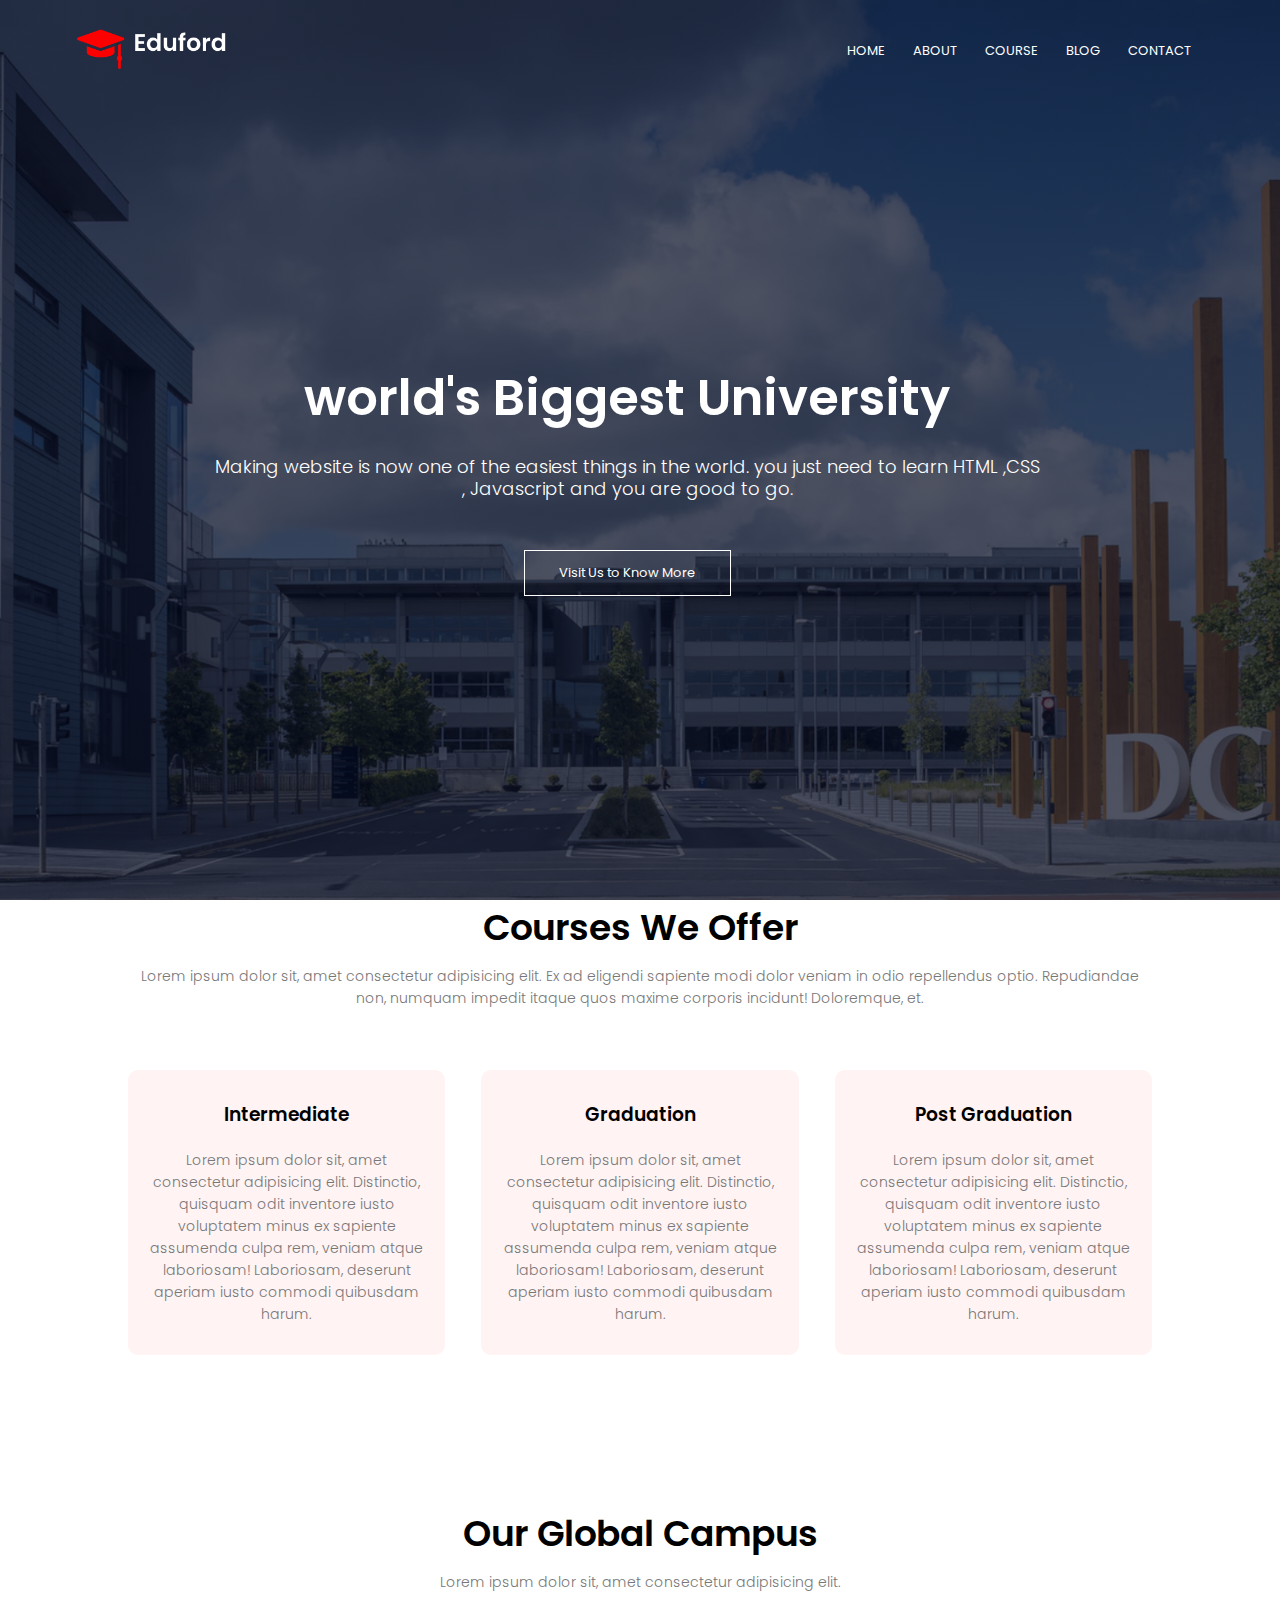
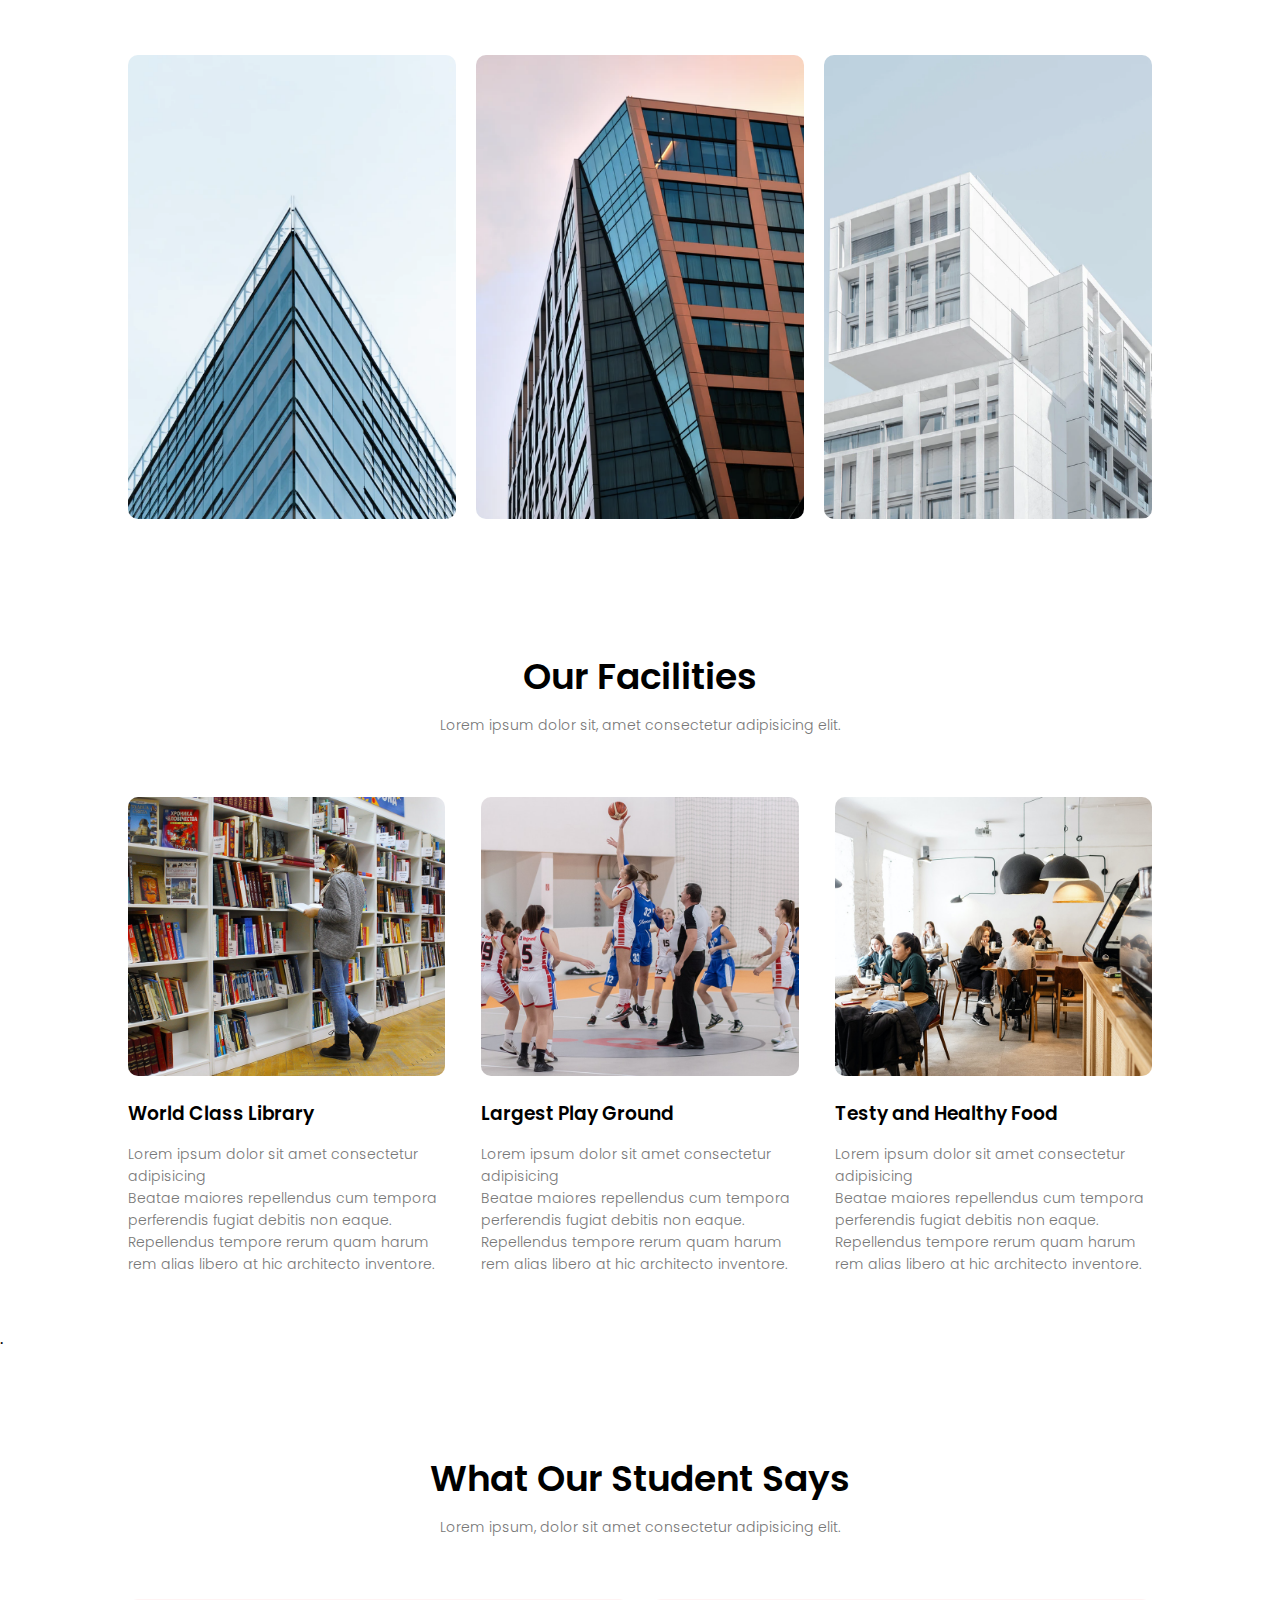
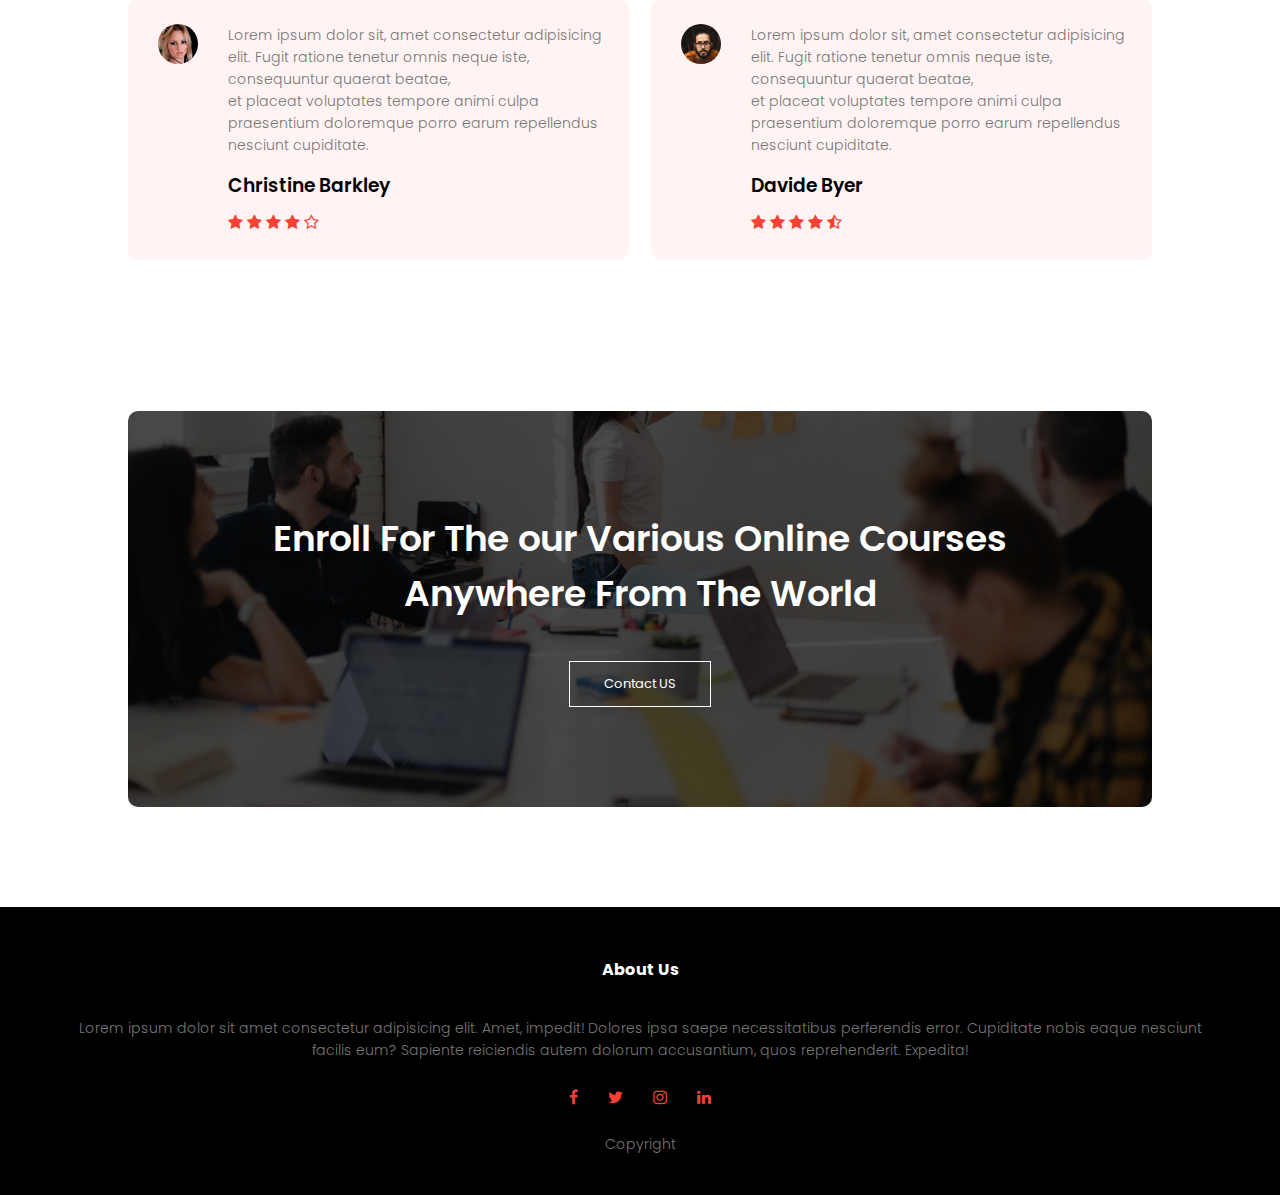
<file: index.html>
<!DOCTYPE html>
<html lang="en">

<head>
    <meta charset="UTF-8">
    <meta http-equiv="X-UA-Compatible" content="IE=edge">
    <meta name="viewport" content="width=device-width, initial-scale=1.0">
    <title>University Website</title>
    <link rel="stylesheet" href="style.css">
    <link rel="stylesheet" href="https://cdnjs.cloudflare.com/ajax/libs/font-awesome/4.7.0/css/font-awesome.min.css">
</head>

<body>
    <section class="header">

        <nav>
            <a href="index.html"><img src="eduford_img/logo.png" alt=""></a>
            <div class="nav-links" id="navLinks">
                <i class="fa fa-times" onclick="hideMenu()"></i>
                <ul>
                    <li><a href="index.html">HOME</a></li>
                    <li><a href="about.html">ABOUT</a></li>
                    <li><a href="course.html">COURSE</a></li>
                    <li><a href="blog.html">BLOG</a></li>
                    <li><a href="contact.html">CONTACT</a></li>
                </ul>
            </div>
            <i class="fa fa-bars" onclick="showMenu()"></i>
        </nav>

        <div class="text-box">
            <h1>world's Biggest University</h1>
            <p>Making website is now one of the easiest things in the world. you
                just need to learn HTML ,CSS <br>, Javascript and you are good to go.
            </p>
            <a href="" class="visit-btn">Visit Us to Know More</a>
        </div>

    </section>

    <!-- course section -->

    <div class="course">
        <h1>Courses We Offer</h1>
        <p>Lorem ipsum dolor sit, amet consectetur adipisicing elit. Ex ad eligendi sapiente modi dolor veniam in odio
            repellendus optio. Repudiandae non, numquam impedit itaque quos maxime corporis incidunt! Doloremque, et.
        </p>
        <div class="row">
            <div class="course-col">
                <h3>Intermediate</h3>
                <p>Lorem ipsum dolor sit, amet consectetur adipisicing elit. Distinctio, quisquam odit inventore iusto
                    voluptatem minus ex sapiente assumenda culpa rem, veniam atque laboriosam! Laboriosam, deserunt
                    aperiam iusto commodi quibusdam harum.</p>
            </div>
            <div class="course-col">
                <h3>Graduation</h3>
                <p>Lorem ipsum dolor sit, amet consectetur adipisicing elit. Distinctio, quisquam odit inventore iusto
                    voluptatem minus ex sapiente assumenda culpa rem, veniam atque laboriosam! Laboriosam, deserunt
                    aperiam iusto commodi quibusdam harum.</p>
            </div>
            <div class="course-col">
                <h3>Post Graduation</h3>
                <p>Lorem ipsum dolor sit, amet consectetur adipisicing elit. Distinctio, quisquam odit inventore iusto
                    voluptatem minus ex sapiente assumenda culpa rem, veniam atque laboriosam! Laboriosam, deserunt
                    aperiam iusto commodi quibusdam harum.</p>
            </div>
        </div>

    </div>

    <!-- campus -->

    <div class="campus">
        <h1>Our Global Campus</h1>
        <p>Lorem ipsum dolor sit, amet consectetur adipisicing elit. </p>
        <div class="row">
            <div class="campus-col">
                <img src="eduford_img/london.png" alt="">
                <div class="layer">
                    <h3>LONDON</h3>
                </div>

            </div>
            <div class="campus-col">
                <img src="eduford_img/newyork.png" alt="">
                <div class="layer">
                    <h3>YEW YORK</h3>
                </div>

            </div>
            <div class="campus-col">
                <img src="eduford_img/washington.png" alt="">
                <div class="layer">
                    <h3>WASHINGTON</h3>
                </div>

            </div>
        </div>
        </div>

        <!-- Facilities -->
        <div class="facilities">
            <h1>Our Facilities</h1>
            <p>Lorem ipsum dolor sit, amet consectetur adipisicing elit.</p>

            <div class="row">
                <div class="facilities-col">
                    <img src="eduford_img/library.png" alt="">
                    <h3>World Class Library</h3>
                    <p>Lorem ipsum dolor sit amet consectetur adipisicing <br>
                        Beatae maiores repellendus cum tempora perferendis fugiat debitis non eaque. Repellendus tempore
                        rerum quam harum rem alias libero at hic architecto inventore.</p>
                </div>
                <div class="facilities-col">
                    <img src="eduford_img/basketball.png" alt="">
                    <h3>Largest Play Ground</h3>
                    <p>Lorem ipsum dolor sit amet consectetur adipisicing <br>
                        Beatae maiores repellendus cum tempora perferendis fugiat debitis non eaque. Repellendus tempore
                        rerum quam harum rem alias libero at hic architecto inventore.</p>
                </div>
                <div class="facilities-col">
                    <img src="eduford_img/cafeteria.png" alt="">
                    <h3>Testy and Healthy Food</h3>
                    <p>Lorem ipsum dolor sit amet consectetur adipisicing <br>
                        Beatae maiores repellendus cum tempora perferendis fugiat debitis non eaque. Repellendus tempore
                        rerum quam harum rem alias libero at hic architecto inventore.</p>
                </div>
            </div>
        </div>

        <!-- testimonial -->.
        <div class="testimonials">
            <h1>What Our Student Says</h1>
            <p>Lorem ipsum, dolor sit amet consectetur adipisicing elit.</p>
            <div class="row">
                <div class="testimonial-col">
                    <img src="eduford_img/user1.jpg" alt="">

              
                  <div>
                <p>Lorem ipsum dolor sit, amet consectetur adipisicing elit. Fugit ratione tenetur omnis neque iste,
                    consequuntur quaerat beatae,
                    <br> et placeat voluptates tempore animi culpa praesentium doloremque porro earum repellendus
                    nesciunt cupiditate.

                </p>
                <h3>Christine Barkley</h3>
                <i class="fa fa-star"></i>               
                <i class="fa fa-star"></i>  
                <i class="fa fa-star"></i>  
                <i class="fa fa-star"></i>  
                <i class="fa fa-star-o"></i>  
              
            </div>
            </div>
            
            <div class="testimonial-col">
                <img src="eduford_img/user2.jpg" alt="">

            <div>
            <p>Lorem ipsum dolor sit, amet consectetur adipisicing elit. Fugit ratione tenetur omnis neque iste,
                consequuntur quaerat beatae,
                <br> et placeat voluptates tempore animi culpa praesentium doloremque porro earum repellendus
                nesciunt cupiditate.

            </p>
            <h3>Davide Byer</h3>
            <i class="fa fa-star"></i>               
            <i class="fa fa-star"></i>  
            <i class="fa fa-star"></i>  
            <i class="fa fa-star"></i>  
            <i class="fa fa-star-half-o"></i>  
        </div>
    </div>
        </div>
        </div>

     <!-- Call To Action -->
     <div class="cta">
        <h1>Enroll For The our Various Online Courses <br> Anywhere From The 
            World</h1>
            <a href="" class="visit-btn">Contact US</a>
     </div>

          <!-- Footer -->
          <div class="footer">
            <h4>About Us</h4>
            <p>Lorem ipsum dolor sit amet consectetur adipisicing elit. Amet,
                 impedit! Dolores ipsa saepe necessitatibus perferendis error. Cupiditate nobis eaque nesciunt
                <br> facilis eum? Sapiente reiciendis autem dolorum accusantium,
                  quos reprehenderit. Expedita!</p>
                  <div class="icons">
                    <i class="fa fa-facebook"></i>
                    <i class="fa fa-twitter"></i>
                    <i class="fa fa-instagram"></i>
                    <i class="fa fa-linkedin"></i>
                  </div>
                  <p>Copyright </p>
          </div>
        

        <script src="script.js"></script>
</body>

</html>
</file>
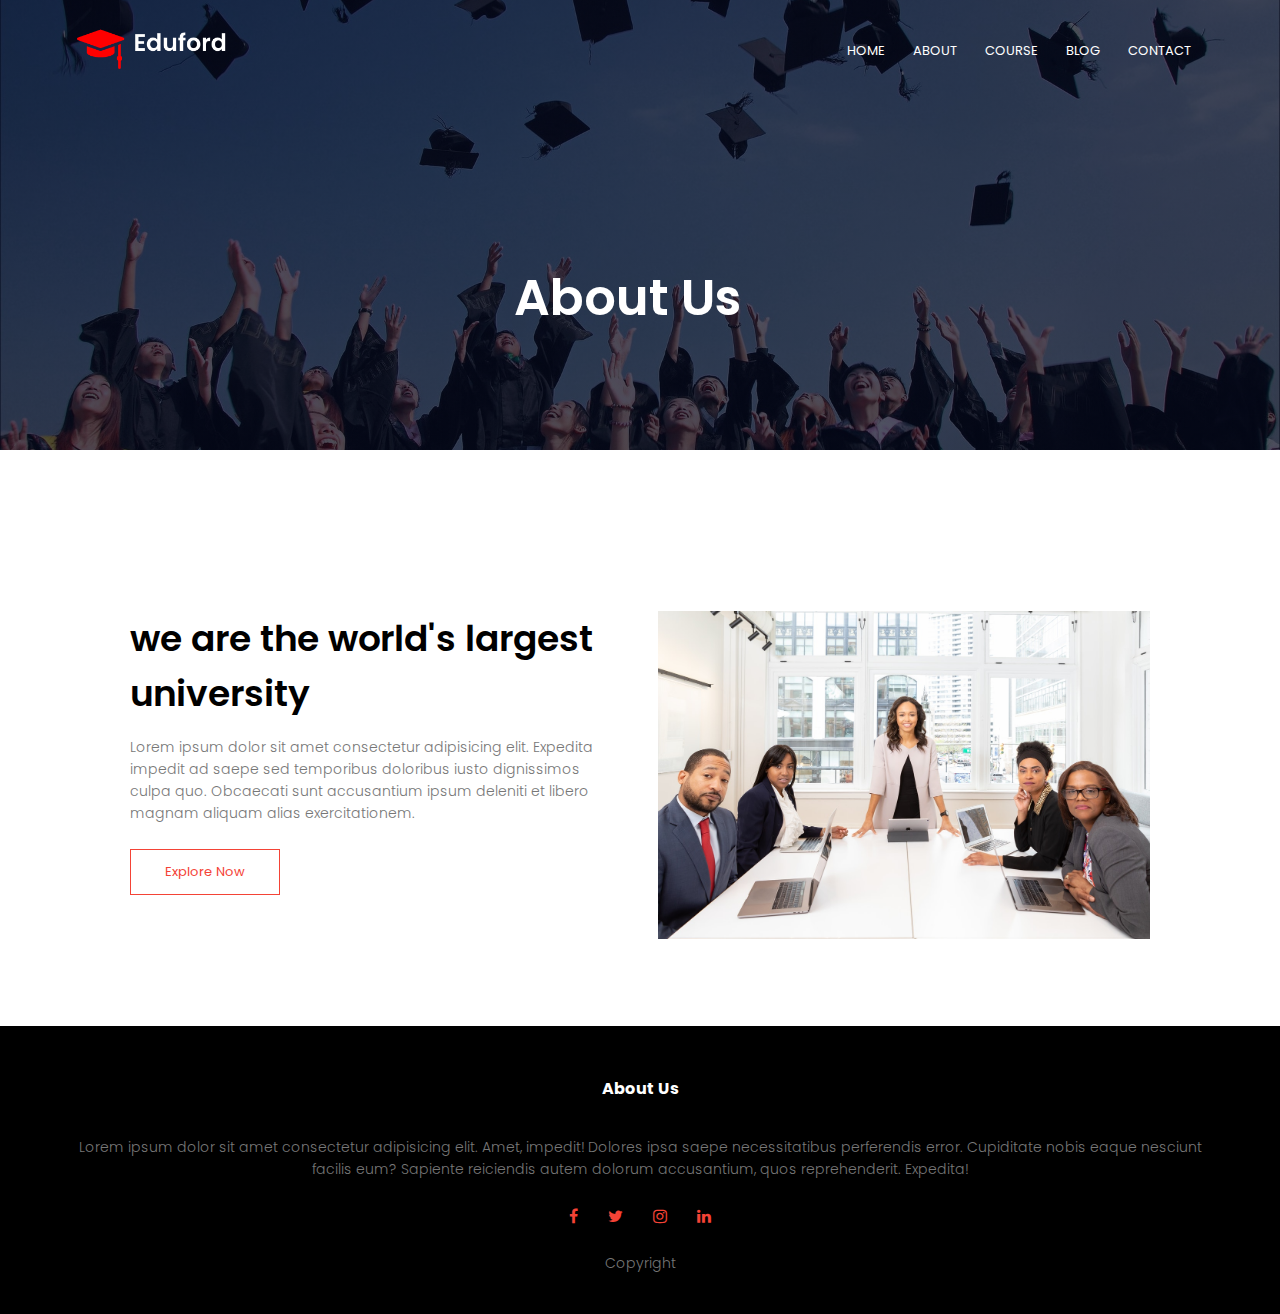
<file: about.html>
<!DOCTYPE html>
<html lang="en">

<head>
    <meta charset="UTF-8">
    <meta http-equiv="X-UA-Compatible" content="IE=edge">
    <meta name="viewport" content="width=device-width, initial-scale=1.0">
    <title>About page</title>
    <link rel="stylesheet" href="style.css">
    <link rel="stylesheet" href="https://cdnjs.cloudflare.com/ajax/libs/font-awesome/4.7.0/css/font-awesome.min.css">
</head>

<body>
    <section class="sub-header">

        <nav>
            <a href=""><img src="eduford_img/logo.png" alt=""></a>
            <div class="nav-links" id="navLinks">
                <i class="fa fa-times" onclick="hideMenu()"></i>
                <ul>
                    <li><a href="index.html">HOME</a></li>
                    <li><a href="about.html">ABOUT</a></li>
                    <li><a href="course.html">COURSE</a></li>
                    <li><a href="blog.html">BLOG</a></li>
                    <li><a href="contact.html">CONTACT</a></li>
                </ul>
            </div>
            <i class="fa fa-bars" onclick="showMenu()"></i>
        </nav>

        <div class="text-box">
            <h1>About Us</h1>
           
        </div>

    </section>

      <!-- about us content -->

      <div class="about-us">
        <div class="row">
            <div class="about-col">
                <h1>we are the world's largest university</h1>
                <p>Lorem ipsum dolor sit amet consectetur adipisicing elit.
                     Expedita impedit ad saepe sed temporibus doloribus
                      iusto dignissimos culpa quo.
                     Obcaecati sunt accusantium ipsum deleniti et
                      libero magnam aliquam alias exercitationem.</p>
                      <a href="" class="visit-btn  red-btn">Explore Now</a>
            </div>
            <div class="about-col">
                <img src="eduford_img/about.jpg" alt="">
            </div>
        </div>
      </div>

     </div>

          <!-- Footer -->
          <div class="footer">
            <h4>About Us</h4>
            <p>Lorem ipsum dolor sit amet consectetur adipisicing elit. Amet,
                 impedit! Dolores ipsa saepe necessitatibus perferendis error. Cupiditate nobis eaque nesciunt
                <br> facilis eum? Sapiente reiciendis autem dolorum accusantium,
                  quos reprehenderit. Expedita!</p>
                  <div class="icons">
                    <i class="fa fa-facebook"></i>
                    <i class="fa fa-twitter"></i>
                    <i class="fa fa-instagram"></i>
                    <i class="fa fa-linkedin"></i>
                  </div>
                  <p>Copyright </p>
          </div>
        

        <script src="script.js"></script>
</body>

</html>
</file>
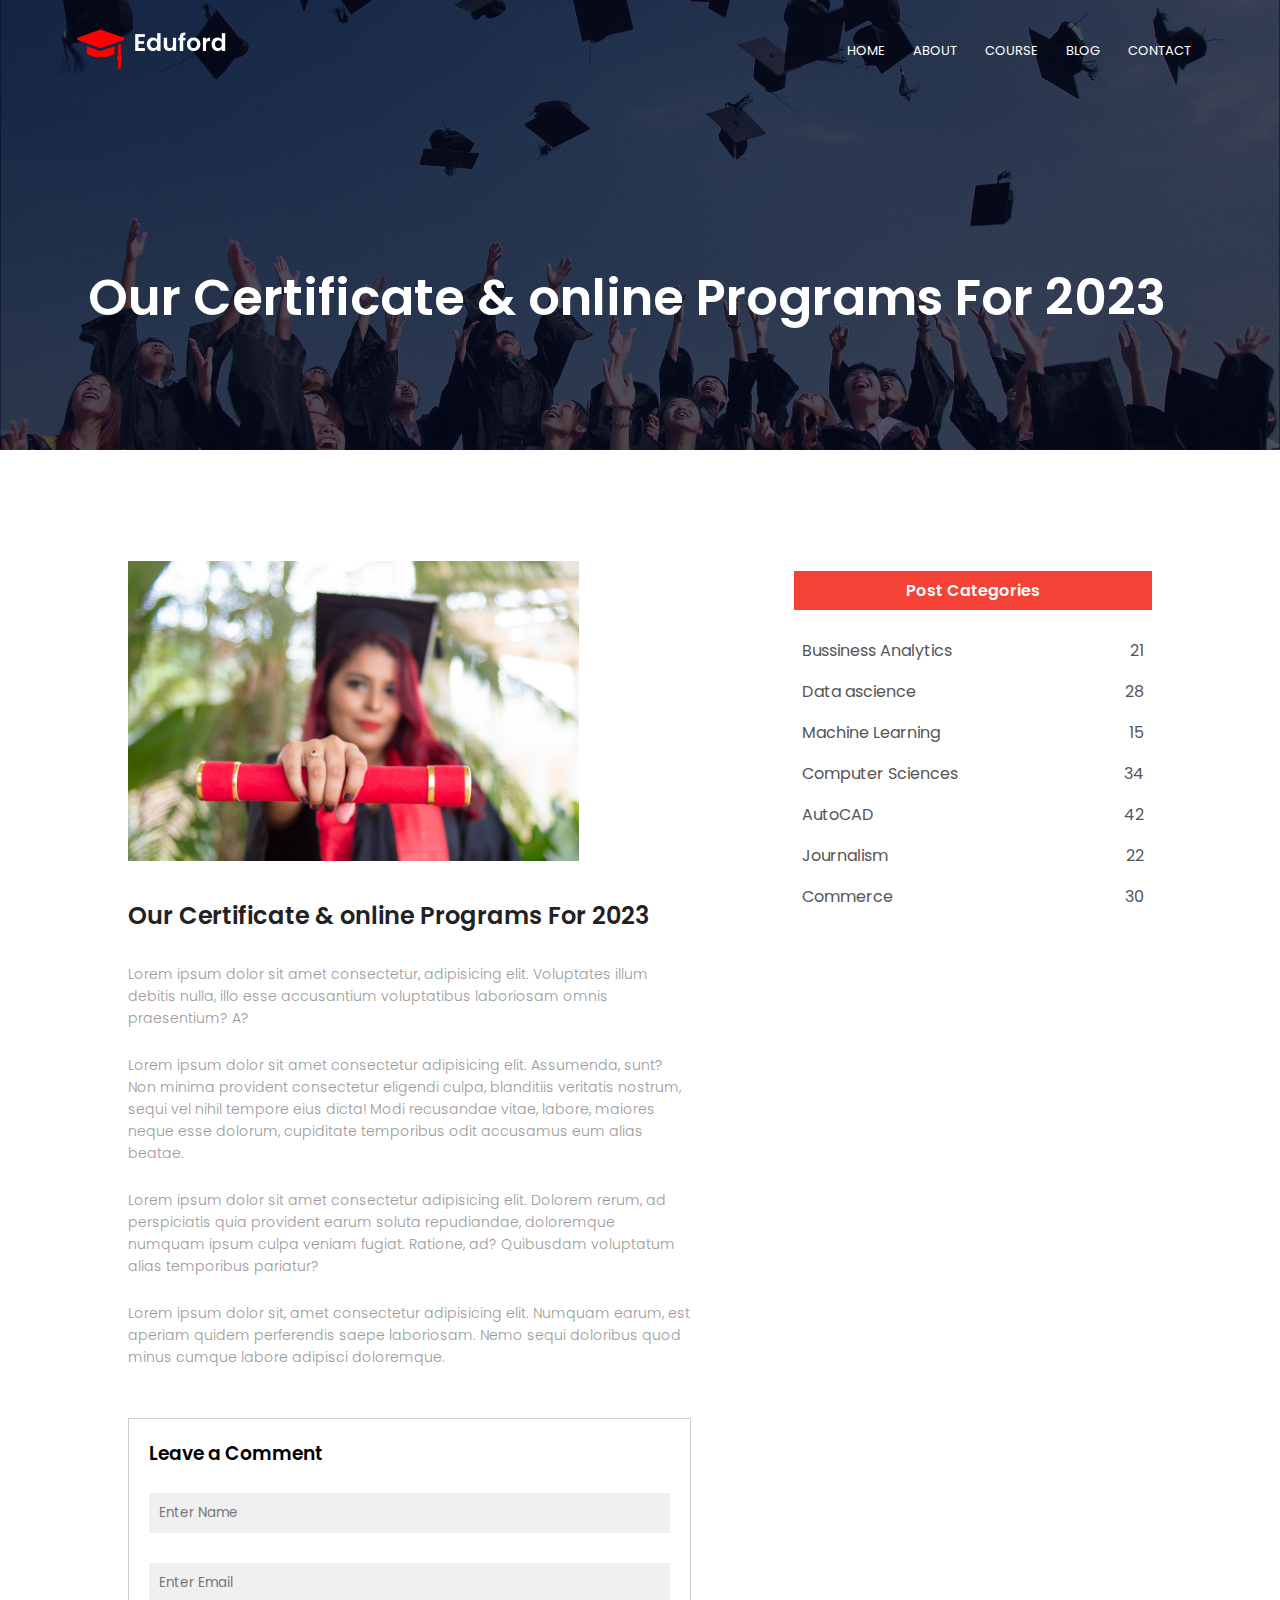
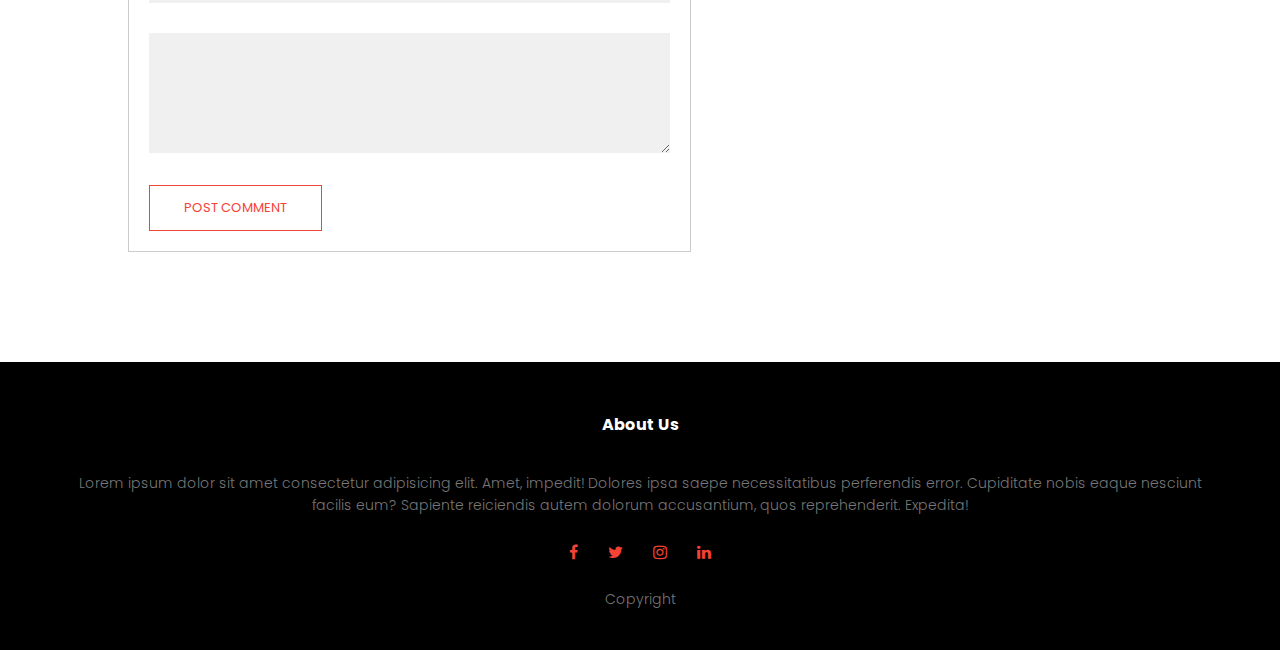
<file: blog.html>
<!DOCTYPE html>
<html lang="en">

<head>
    <meta charset="UTF-8">
    <meta http-equiv="X-UA-Compatible" content="IE=edge">
    <meta name="viewport" content="width=device-width, initial-scale=1.0">
    <title>Blog Page</title>
    <link rel="stylesheet" href="style.css">
    <link rel="stylesheet" href="https://cdnjs.cloudflare.com/ajax/libs/font-awesome/4.7.0/css/font-awesome.min.css">
</head>

<body>
    <section class="sub-header">

        <nav>
            <a href=""><img src="eduford_img/logo.png" alt=""></a>
            <div class="nav-links" id="navLinks">
                <i class="fa fa-times" onclick="hideMenu()"></i>
                <ul>
                    <li><a href="index.html">HOME</a></li>
                    <li><a href="about.html">ABOUT</a></li>
                    <li><a href="course.html">COURSE</a></li>
                    <li><a href="blog.html">BLOG</a></li>
                    <li><a href="contact.html">CONTACT</a></li>
                </ul>
            </div>
            <i class="fa fa-bars" onclick="showMenu()"></i>
        </nav>

        <div class="text-box">
            <h1>Our Certificate & online Programs For 2023</h1>
           
        </div>

    </section>

       <!-- -----blog page content------ -->
       <div class="blog-content">
        <div class="row">
            <div class="blog-left">
   <img src="eduford_img/certificate.jpg" alt="">
   <h2>Our Certificate & online Programs For 2023</h2>
    <p>Lorem ipsum dolor sit amet consectetur,
         adipisicing elit. Voluptates illum debitis nulla,
          illo esse accusantium voluptatibus laboriosam 
          omnis praesentium? A?</p>
          <br>
          <p>Lorem ipsum dolor sit amet 
            consectetur adipisicing elit. 
            Assumenda, sunt? Non minima provident consectetur
             eligendi culpa, blanditiis veritatis nostrum, 
             sequi vel nihil tempore eius dicta! Modi recusandae vitae,
              labore, maiores neque esse dolorum, cupiditate 
            temporibus odit accusamus eum alias beatae.</p>
            <br>
            <p>Lorem ipsum dolor sit amet consectetur adipisicing elit.
                 Dolorem rerum, ad perspiciatis quia provident earum soluta repudiandae,
                  doloremque numquam ipsum culpa veniam fugiat. Ratione, ad?
                 Quibusdam voluptatum alias temporibus pariatur?</p>
                <br>
                <p>Lorem ipsum dolor sit, amet consectetur adipisicing elit.
                     Numquam earum, est aperiam quidem perferendis saepe laboriosam.
                      Nemo sequi doloribus
                     quod minus cumque labore adipisci doloremque.</p> 

                  <div class="comment-box">
                    <h3>Leave a Comment</h3>
                    <form class="comment-form">
                        <input type="text" placeholder="Enter Name">
                        <input type="email"placeholder="Enter Email">
                        <textarea  rows="5" placeholder="your comment">
                       
                        </textarea>
                        <button type="submit" class="visit-btn red-btn">
                            POST COMMENT</button>
                    </form>
                  </div>

             </div>
            <div class="blog-right">
                <h3>Post Categories</h3>
                <div>
                   <span>Bussiness Analytics</span>
                   <span>21</span> 
                </div>
                <div>
                    <span>Data ascience</span>
                    <span>28</span> 
                 </div>
                 <div>
                    <span>Machine Learning</span>
                    <span>15</span> 
                 </div>
                 <div>
                    <span>Computer Sciences</span>
                    <span>34</span> 
                 </div>
                 <div>
                    <span>AutoCAD</span>
                    <span>42</span> 
                 </div>
                 <div>
                    <span>Journalism</span>
                    <span>22</span> 
                 </div>
                 <div>
                    <span>Commerce</span>
                    <span>30</span> 
                 </div>
            </div>
        </div>
       </div>

      

      

          <!-- Footer -->
          <div class="footer">
            <h4>About Us</h4>
            <p>Lorem ipsum dolor sit amet consectetur adipisicing elit. Amet,
                 impedit! Dolores ipsa saepe necessitatibus perferendis error. Cupiditate nobis eaque nesciunt
                <br> facilis eum? Sapiente reiciendis autem dolorum accusantium,
                  quos reprehenderit. Expedita!</p>
                  <div class="icons">
                    <i class="fa fa-facebook"></i>
                    <i class="fa fa-twitter"></i>
                    <i class="fa fa-instagram"></i>
                    <i class="fa fa-linkedin"></i>
                  </div>
                  <p>Copyright </p>
          </div>
        

        <script src="script.js"></script>
</body>

</html>
</file>
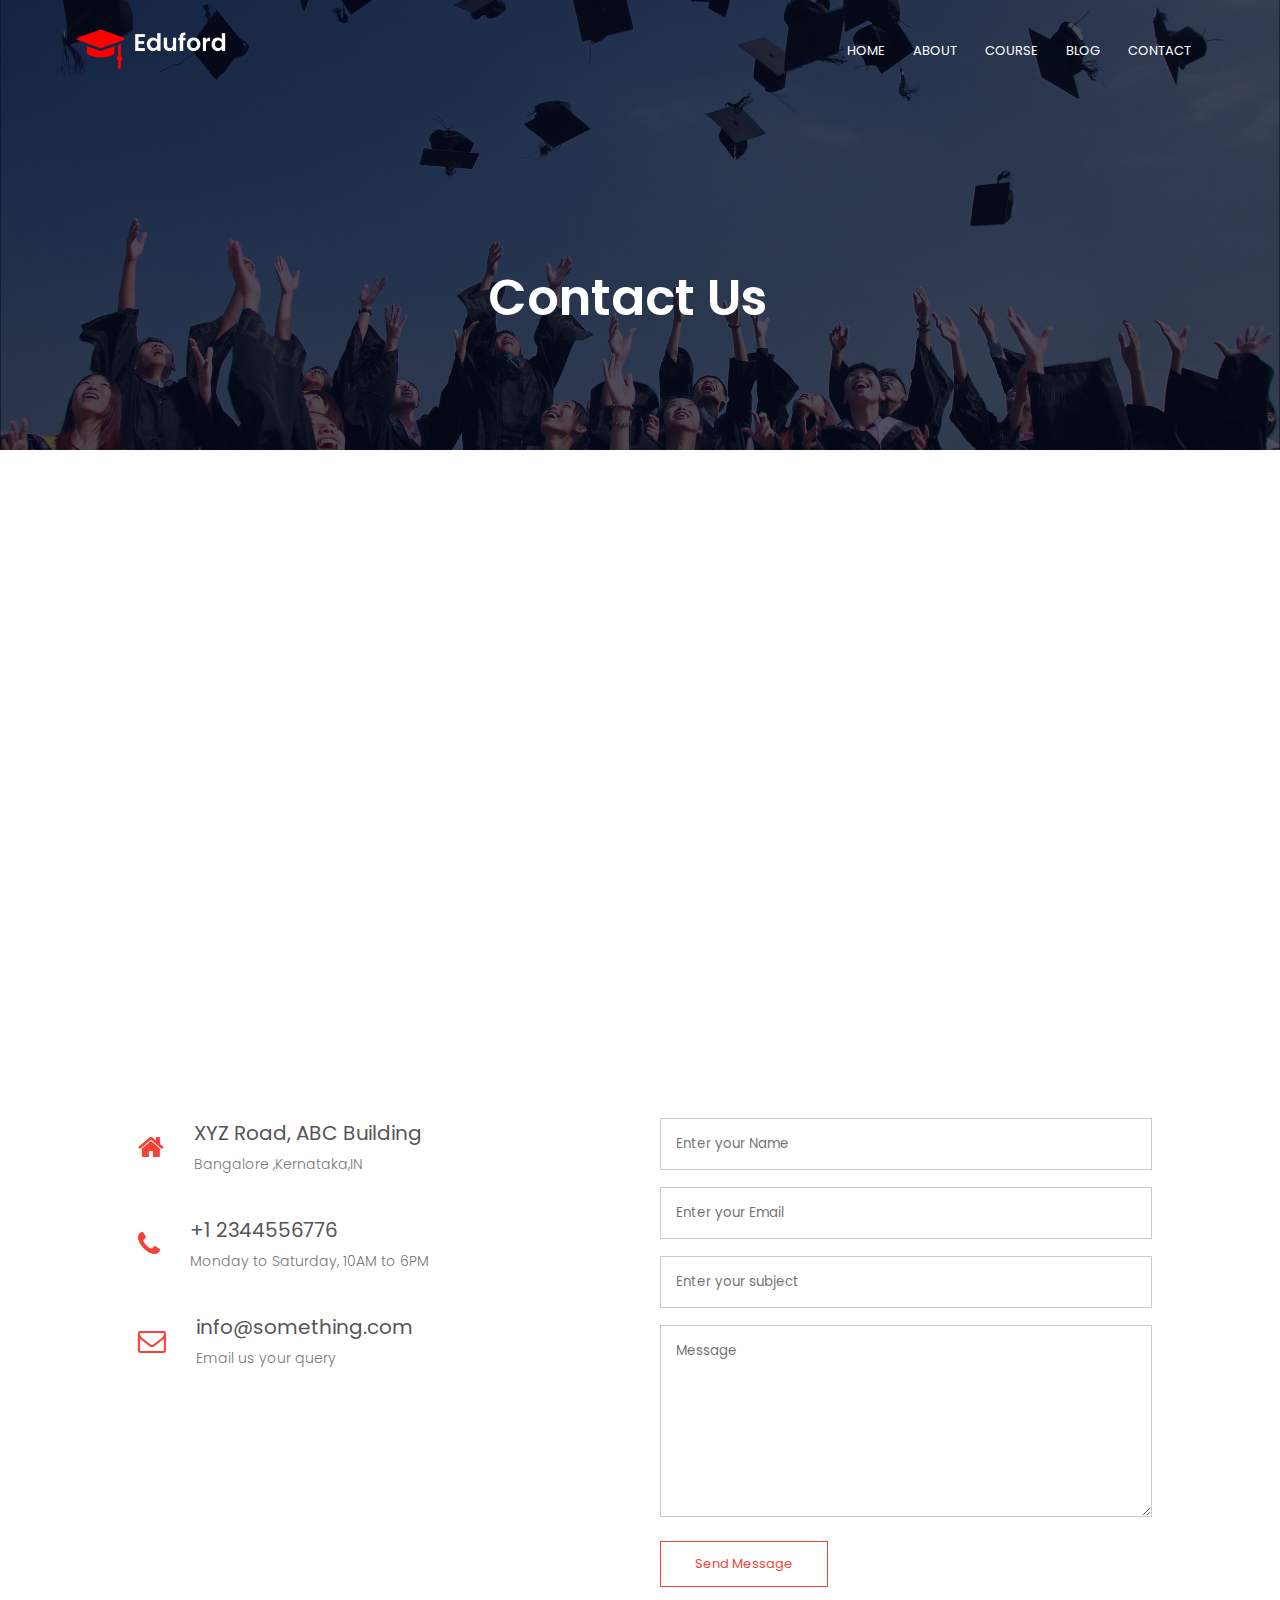
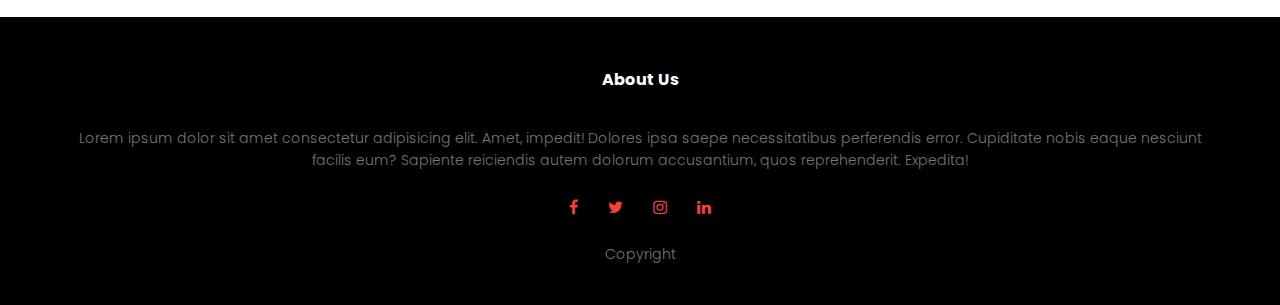
<file: contact.html>
<!DOCTYPE html>
<html lang="en">

<head>
    <meta charset="UTF-8">
    <meta http-equiv="X-UA-Compatible" content="IE=edge">
    <meta name="viewport" content="width=device-width, initial-scale=1.0">
    <title>Contact page</title>
    <link rel="stylesheet" href="style.css">
    <link rel="stylesheet" href="https://cdnjs.cloudflare.com/ajax/libs/font-awesome/4.7.0/css/font-awesome.min.css">
</head>

<body>
    <section class="sub-header">

        <nav>
            <a href=""><img src="eduford_img/logo.png" alt=""></a>
            <div class="nav-links" id="navLinks">
                <i class="fa fa-times" onclick="hideMenu()"></i>
                <ul>
                    <li><a href="index.html">HOME</a></li>
                    <li><a href="about.html">ABOUT</a></li>
                    <li><a href="course.html">COURSE</a></li>
                    <li><a href="blog.html">BLOG</a></li>
                    <li><a href="contact.html">CONTACT</a></li>
                </ul>
            </div>
            <i class="fa fa-bars" onclick="showMenu()"></i>
        </nav>

        <div class="text-box">
            <h1>Contact Us</h1>
           
        </div>

    </section>

       <!-- -----contact---- -->
         <div class="location">


            <iframe src="https://www.google.com/maps/embed?pb=!1m18!1m12!1m3!1d248849.8865403128!2d77.49085223374693!3d12.953959986896868!2m3!1f0!2f0!3f0!3m2!1i1024!2i768!4f13.
            1!3m3!1m2!1s0x3bae1670c9b44e6d%3A0xf8dfc3e8517e4fe0!2sBengaluru%2C%20Karnataka!5e0!3m2!1sen!2sin!4v1674723884477!5m2!1sen!2sin"
             width="600" height="450" style="border:0;"
             allowfullscreen="" loading="lazy" referrerpolicy="no-referrer-when-downgrade"></iframe>
         </div>

         <div class="contact-us">
            <div class="row">
                <div class="contact-col">
                    <div>
                   <i class="fa fa-home"></i>
                   <span>
                    <h5>XYZ Road, ABC Building</h5>
                    <p>Bangalore ,Kernataka,IN</p>
                   </span>
                </div>
                <div>
                    <i class="fa fa-phone"></i>
                    <span>
                       <h5>+1 2344556776 </h5> 
                       <p>Monday to Saturday, 10AM to 6PM</p>
                    </span>
                </div>
                <div>
                    <i class="fa fa-envelope-o"></i>
                    <span>
                        <h5>info@something.com</h5>
                        <p>Email us your query</p>
                    </span>
                </div>
            </div>

                <div class="contact-col">
               <form action="formhandler.php" method="post">
                <input type="text" name="name" placeholder="Enter your Name" required>
                <input type="email" name="email" placeholder="Enter your Email" required>
                <input type="text" name="subject" placeholder="Enter your subject" required>
                <textarea  rows="8" name="message" placeholder="Message" required></textarea>
                <button type="submit"  class="visit-btn red-btn">Send Message</button>
               </form>
                    
                </div>
                
            </div>
         </div>

          <!-- Footer -->
          <div class="footer">
            <h4>About Us</h4>
            <p>Lorem ipsum dolor sit amet consectetur adipisicing elit. Amet,
                 impedit! Dolores ipsa saepe necessitatibus perferendis error. Cupiditate nobis eaque nesciunt
                <br> facilis eum? Sapiente reiciendis autem dolorum accusantium,
                  quos reprehenderit. Expedita!</p>
                  <div class="icons">
                    <i class="fa fa-facebook"></i>
                    <i class="fa fa-twitter"></i>
                    <i class="fa fa-instagram"></i>
                    <i class="fa fa-linkedin"></i>
                  </div>
                  <p>Copyright </p>
          </div>
        

        <script src="script.js"></script>
</body>

</html>
</file>
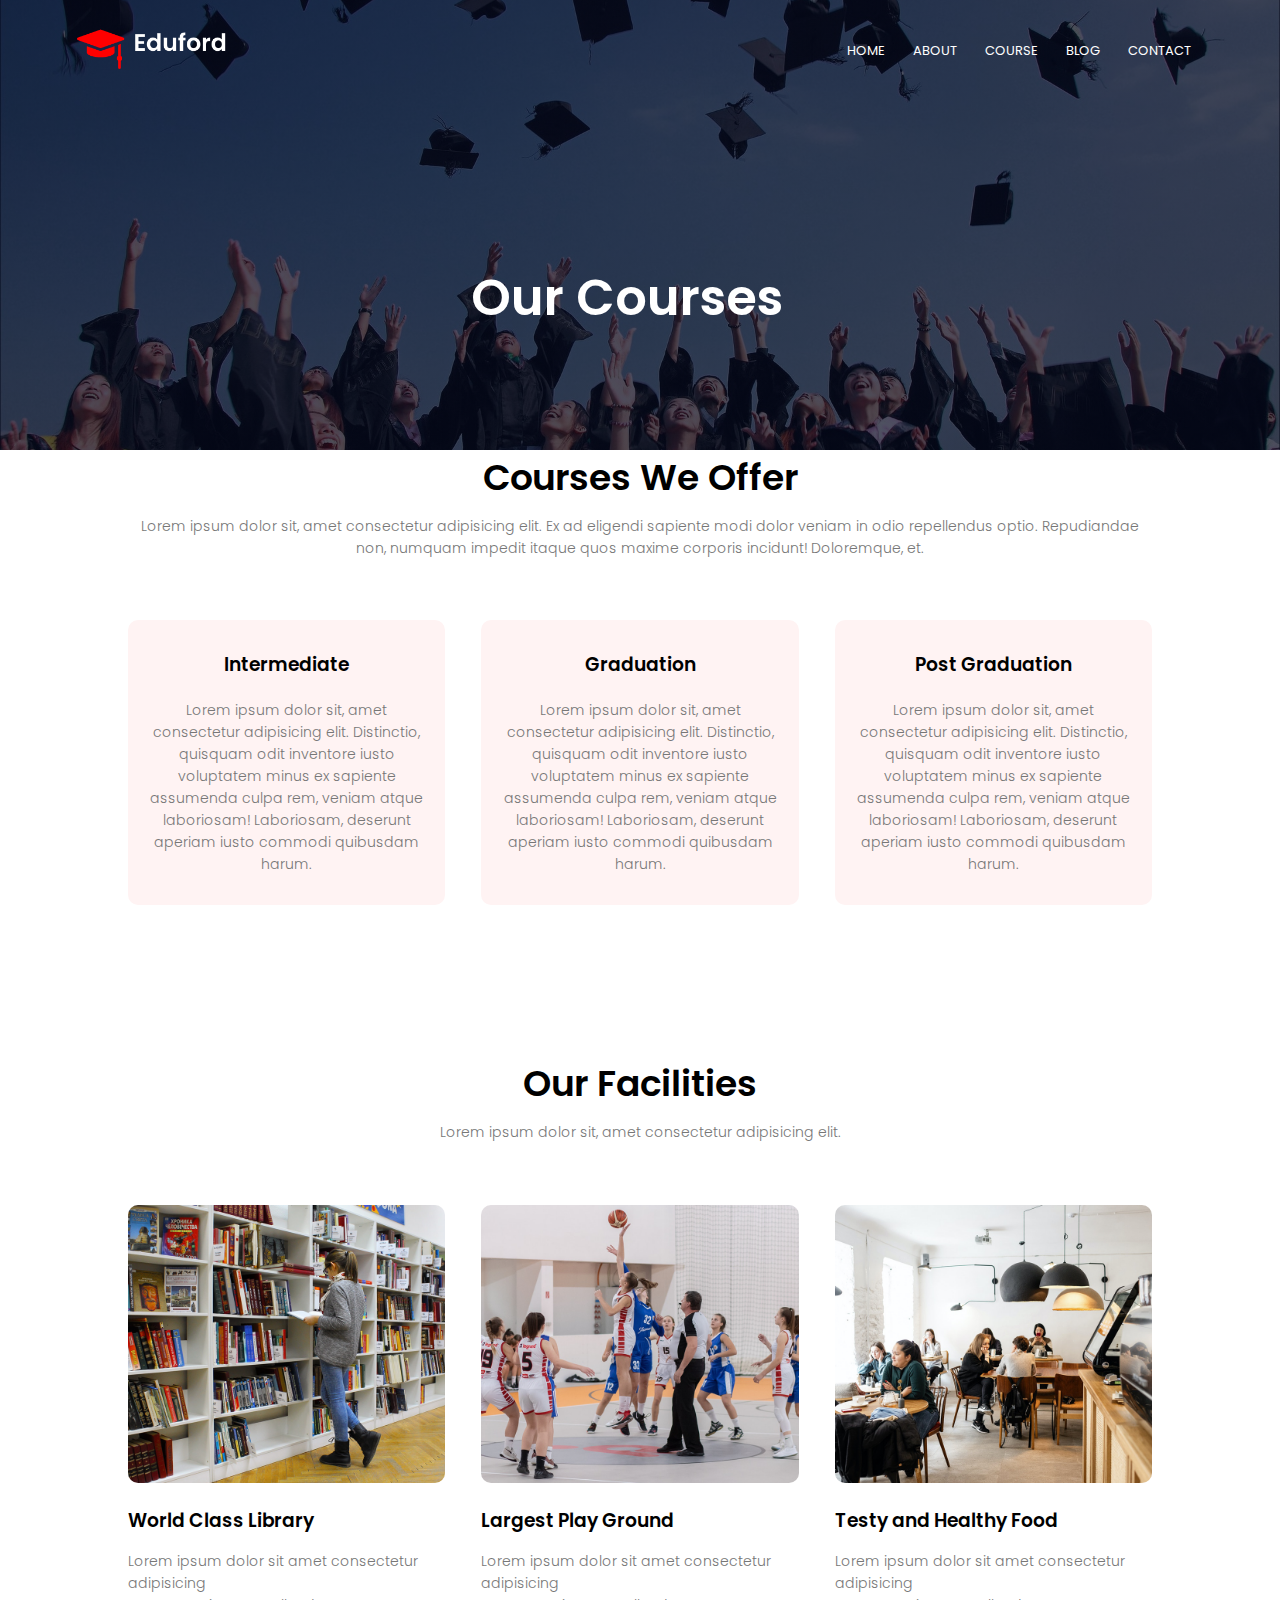
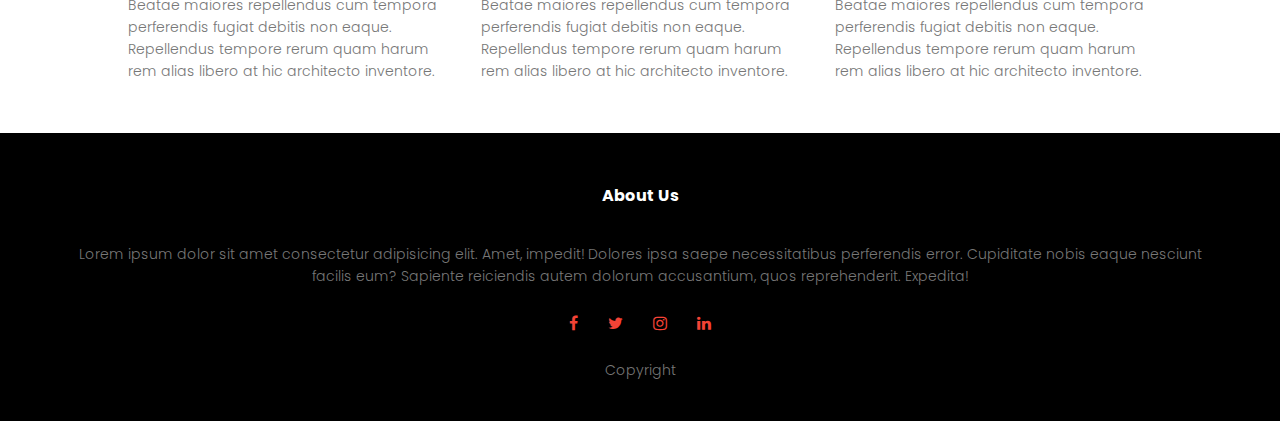
<file: course.html>
<!DOCTYPE html>
<html lang="en">

<head>
    <meta charset="UTF-8">
    <meta http-equiv="X-UA-Compatible" content="IE=edge">
    <meta name="viewport" content="width=device-width, initial-scale=1.0">
    <title>Course page</title>
    <link rel="stylesheet" href="style.css">
    <link rel="stylesheet" href="https://cdnjs.cloudflare.com/ajax/libs/font-awesome/4.7.0/css/font-awesome.min.css">
</head>

<body>
    <section class="sub-header">

        <nav>
            <a href=""><img src="eduford_img/logo.png" alt=""></a>
            <div class="nav-links" id="navLinks">
                <i class="fa fa-times" onclick="hideMenu()"></i>
                <ul>
                    <li><a href="index.html">HOME</a></li>
                    <li><a href="about.html">ABOUT</a></li>
                    <li><a href="course.html">COURSE</a></li>
                    <li><a href="blog.html">BLOG</a></li>
                    <li><a href="contact.html">CONTACT</a></li>
                </ul>
            </div>
            <i class="fa fa-bars" onclick="showMenu()"></i>
        </nav>

        <div class="text-box">
            <h1>Our Courses</h1>
           
        </div>

    </section>

         <!-- ------course------ -->
         <div class="course">
            <h1>Courses We Offer</h1>
            <p>Lorem ipsum dolor sit, amet consectetur adipisicing elit. Ex ad eligendi sapiente modi dolor veniam in odio
                repellendus optio. Repudiandae non, numquam impedit itaque quos maxime corporis incidunt! Doloremque, et.
            </p>
            <div class="row">
                <div class="course-col">
                    <h3>Intermediate</h3>
                    <p>Lorem ipsum dolor sit, amet consectetur adipisicing elit. Distinctio, quisquam odit inventore iusto
                        voluptatem minus ex sapiente assumenda culpa rem, veniam atque laboriosam! Laboriosam, deserunt
                        aperiam iusto commodi quibusdam harum.</p>
                </div>
                <div class="course-col">
                    <h3>Graduation</h3>
                    <p>Lorem ipsum dolor sit, amet consectetur adipisicing elit. Distinctio, quisquam odit inventore iusto
                        voluptatem minus ex sapiente assumenda culpa rem, veniam atque laboriosam! Laboriosam, deserunt
                        aperiam iusto commodi quibusdam harum.</p>
                </div>
                <div class="course-col">
                    <h3>Post Graduation</h3>
                    <p>Lorem ipsum dolor sit, amet consectetur adipisicing elit. Distinctio, quisquam odit inventore iusto
                        voluptatem minus ex sapiente assumenda culpa rem, veniam atque laboriosam! Laboriosam, deserunt
                        aperiam iusto commodi quibusdam harum.</p>
                </div>
            </div>
    
        </div>

           <!-- Facilities -->
           <div class="facilities">
            <h1>Our Facilities</h1>
            <p>Lorem ipsum dolor sit, amet consectetur adipisicing elit.</p>

            <div class="row">
                <div class="facilities-col">
                    <img src="eduford_img/library.png" alt="">
                    <h3>World Class Library</h3>
                    <p>Lorem ipsum dolor sit amet consectetur adipisicing <br>
                        Beatae maiores repellendus cum tempora perferendis fugiat debitis non eaque. Repellendus tempore
                        rerum quam harum rem alias libero at hic architecto inventore.</p>
                </div>
                <div class="facilities-col">
                    <img src="eduford_img/basketball.png" alt="">
                    <h3>Largest Play Ground</h3>
                    <p>Lorem ipsum dolor sit amet consectetur adipisicing <br>
                        Beatae maiores repellendus cum tempora perferendis fugiat debitis non eaque. Repellendus tempore
                        rerum quam harum rem alias libero at hic architecto inventore.</p>
                </div>
                <div class="facilities-col">
                    <img src="eduford_img/cafeteria.png" alt="">
                    <h3>Testy and Healthy Food</h3>
                    <p>Lorem ipsum dolor sit amet consectetur adipisicing <br>
                        Beatae maiores repellendus cum tempora perferendis fugiat debitis non eaque. Repellendus tempore
                        rerum quam harum rem alias libero at hic architecto inventore.</p>
                </div>
            </div>
        </div>

          <!-- Footer -->
          <div class="footer">
            <h4>About Us</h4>
            <p>Lorem ipsum dolor sit amet consectetur adipisicing elit. Amet,
                 impedit! Dolores ipsa saepe necessitatibus perferendis error. Cupiditate nobis eaque nesciunt
                <br> facilis eum? Sapiente reiciendis autem dolorum accusantium,
                  quos reprehenderit. Expedita!</p>
                  <div class="icons">
                    <i class="fa fa-facebook"></i>
                    <i class="fa fa-twitter"></i>
                    <i class="fa fa-instagram"></i>
                    <i class="fa fa-linkedin"></i>
                  </div>
                  <p>Copyright </p>
          </div>
        

        <script src="script.js"></script>
</body>

</html>
</file>
<file: style.css>
@import url('https://fonts.googleapis.com/css2?family=Poppins:wght@100;200;300;400;500;600;700&display=swap');

* {
    margin: 0px;
    padding: 0px;
    font-family: 'Poppins', sans-serif;
}

.header {
    min-height: 100vh;
    width: 100%;
    background-image: linear-gradient(rgba(4, 9, 30, 0.7), rgba(4, 9, 30, 0.7)), url(eduford_img/banner.png);
    background-position: center;
    background-size: cover;
    position: relative;
}

nav {
    display: flex;
    padding: 2% 6%;
    justify-content: space-between;
    align-items: center;

}

nav img {
    width: 150px;
}

.nav-links {
    flex: 1;
    text-align: right;
}

.nav-links ul li {
    list-style: none;
    display: inline-block;
    padding: 8px 12px;
    position: relative;
    color: white;
   
}

.nav-links ul li a {
    color: white;
    text-decoration: none;
    font-size: 13px;
    

}

.nav-links ul li::after {
    content: '';
    width: 0%;
    height: 2px;
    background: #f44336;
    display: block;
    margin: auto;
    transition: .5s;
    
}

.nav-links ul li:hover::after {
    width: 100%;
    cursor: pointer;
}

.text-box {
    width: 90%;
    color: white;
    position: absolute;
    top: 40%;
    left: 4%;
    transform: translate(-50% -50%);

    text-align: center;

}

.text-box h1 {
    font-size: 50px;
}

.text-box p {
    margin: 10px 0 40px;
    font-size: 18px;
    color: white;
}

.visit-btn {
    display: inline-block;
    text-decoration: none;
    color: white;
    border: 1px solid white;
    padding: 12px 34px;
    font-size: 13px;
    background: transparent;
    position: relative;
    cursor: pointer;
}

.visit-btn:hover {
    border: 1px solid #f44336;
    background: #f44336;
    transition: 1s;


}

nav .fa {
    display: none;
}

/* course */

.course {
    width: 80%;
    margin: auto;
    text-align: center;
    padding: top 100px;
    ;
}

h1 {
    font-size: 36px;
    font-weight: 600;

}

p {
    color: #777;
    font-size: 14px;
    font-weight: 300;
    line-height: 22px;
    padding: 10px;

}

.row {
    margin-top: 5%;
    display: flex;
    justify-content: space-between;
}

.course-col {
    flex-basis: 31%;
    background: #fff3f3;
    border-radius: 10px;
    margin-bottom: 5%;
    padding: 20px 12px;
    box-sizing: border-box;
}

h3 {
    text-align: center;
    font-weight: 600;
    margin: 10px 0;
}

.course-col:hover {
    box-shadow: 0 0 20px rgba(0, 0, 0, 0.2);
}

/* for campus */
.campus {
    width: 80%;
    margin: auto;
    text-align: center;
    padding-top: 100px;

}

.campus-col {
    flex-basis: 32%;
    border-radius: 10px;
    margin-bottom: 30px;
    position: relative;
    overflow: hidden;
}

.campus-col img {
    width: 100%;
    display: block;
}

.layer {
    background: transparent;
    height: 100%;
    width: 100%;
    position: absolute;
    top: 0;
    left: 0;
    transition: .5s;
}

.layer:hover {
    background: rgba(226, 0, 0, 0.7);
}

.layer h3 {
    width: 100%;
    font-weight: 500;
    color: white;
    font-size: 26px;
    bottom: 0;
    left: 50%;
    transform: translateX(-50%);
    position: absolute;
    opacity: 0;
    transition: .5s;
}

.layer:hover h3 {
    bottom: 49%;
    opacity: 1;
}

/* facilities */

.facilities {
    width: 80%;
    margin: auto;
    text-align: center;
    padding-top: 100px;

}

.facilities-col {
    flex-basis: 31%;
    border-radius: 10px;
    margin-bottom: 5%;
    text-align: left;
}

.facilities-col img {
    width: 100%;
    border-radius: 10px;
}

.facilities-col p {
    padding: 0;

}

.facilities-col h3 {
    margin-top: 16px;
    margin-bottom: 15px;
    text-align: left;
}

/* testimonials */
.testimonials {
    width: 80%;
    margin: auto;
    text-align: center;
    padding-top: 100px;

}

.testimonial-col {
    flex-basis: 44%;
    border-radius: 10px;
    margin-bottom: 5%;
    text-align: left;
    background: #fff3f3;
    padding: 25px;
    cursor: pointer;
    display: flex;
}

.testimonial-col img {
    height: 40px;
    margin-left: 5px;
    margin-right: 30px;
    border-radius: 50%;
}

.testimonial-col p {
    padding: 0;

}

.testimonial-col h3 {
    margin-top: 15px;
    text-align: left;
}

.testimonial-col .fa {
    color: #f44336;
}

/* call to action */
.cta {
    margin: 100px auto;
    width: 80%;
    background-image: linear-gradient(rgba(0, 0, 0, 0.7), rgba(0, 0, 0, 0.7)), url(eduford_img/banner2.jpg);
    background-position: center;
    background-size: cover;
    border-radius: 10px;
    text-align: center;
    padding: 100px 0;

}

.cta h1 {
    color: white;
    margin-bottom: 40px;
    padding: 0;
}

/* footer */
.footer {
    width: 100%;
    text-align: center;
    padding: 30px 0;
    background: black;
}

.footer h4 {
    margin-bottom: 25px;
    margin-top: 20px;
    font-weight: 600px;
    color: white;

}

.icons .fa {
    color: #f44336;
    margin: 0 13px;
    cursor: pointer;
    padding: 18px 0;
}


/* -----about us page------- */

.sub-header {
    height: 50vh;
    width: 100%;
    background-image: linear-gradient(rgba(4, 9, 30, 0.7), rgba(4, 9, 30, 0.7)), url(eduford_img/background.jpg);
    background-position: center;
    background-size: cover;

}

.sub-header h1 {
    margin-top: -100px;
}

.about-us {
    width: 80%;
    margin: auto;
    padding-top: 80px;
    padding-bottom: 50px;
}

.about-col {
    flex-basis: 48%;
    padding: 30px 2px;
}

.about-col img {
    width: 100%;
}

.about-col h1 {
    padding-top: 0;
}

.about-col p {
    padding: 15px 0 25px;
}
.red-btn{
    border: 1px solid #f44336;
    background: transparent;
    color: #f44336;
}
.red-btn:hover{
    color: white;
}

   /* --blog page--- */

   .blog-content
   {
    width: 80%;
    margin: auto;
    padding: 60px 0;
   }
   .blog-left{
    flex-basis: 55%;
   }
   .blog-left img{
    width: 80%;
   }
   .blog-left h2{
    color: #222;
    font-weight: 600;
    margin: 30px 0;
   }
   .blog-left p{
    color: #999;
    padding: 0;
   }
 .blog-right{
    flex-basis: 35%;
 }
 .blog-right h3{
    background: #f44336;
    color: white;
    padding: 7px 0;
    font-size: 16px;
    margin-bottom: 20px;
 }
 .blog-right div{
    display: flex;
    align-items: center;
    justify-content: space-between;
    color: #555;
    padding: 8px;
    box-sizing: border-box;
 }
.comment-box{
    border: 1px solid #ccc;
    margin: 50px 0;
    padding:10px 20px ;
}
.comment-box h3{
    text-align: left;
}
.comment-form input{
width: 100%;
padding: 10px;
margin: 15px 0;
box-sizing: border-box;
border: none;
outline: none;
background: #f0f0f0;
}
.comment-box textarea{
   width: 100%;
    padding: 10px;
    margin: 15px 0;
    box-sizing: border-box;
    border: none;
    outline: none;
    background: #f0f0f0; 
}
.comment-box button{
    margin: 10px 0;
}


   /* -----contact page----- */
   .location{
    width: 80%;
    margin: auto;
    padding: 80px 0;
   }
   .location iframe{
    width: 100%;
   }
   .contact-us{
    width: 80%;
    margin: auto;
   }
   .contact-col{
    flex-basis: 48%;
    margin-bottom: 30px;
   }
   .contact-col div{
    display: flex;
    align-items: center;
    margin-bottom: 40px;
   }
   .contact-col div .fa{
    font-size: 28px;
    color: #f44336;
    margin: 10px;
    margin-right: 30px;
   }
   .contact-col div p{
    padding: 0;
   }
   .contact-col div h5{
    font-size: 20px;
    margin-bottom: 5px;
    color: #555;
    font-weight: 400;
   }
 .contact-col input , .contact-col textarea{
width: 100%;
padding:15px ;
outline: none;
margin-bottom: 17px;
border: 1px solid #ccc;
box-sizing: border-box;
 }



/* for small device */
@media(max-width: 700px) {
    .text-box h1 {
        font-size: 20px;

    }

    .nav-links ul li {
        display: block;

    }

    .nav-links {
        position: fixed;
        background: #f44336;
        height: 100vh;
        width: 200px;
        top: 0;
        right: -200px;
        text-align: left;
        z-index: 2;
        transition: 1s;


    }

    nav .fa {
        display: block;
        color: white;
        margin: 10px;
        font-size: 22px;
        cursor: pointer;
    }

    .nav-links ul {
        padding: 30px;
    }

    .row {
        flex-direction: column;
    }

    .testimonial-col img {

        margin-left: 0px;
        margin-right: 15px;

    }

    .cta h1 {
        font-size: 24px;
    }

}
</file>
